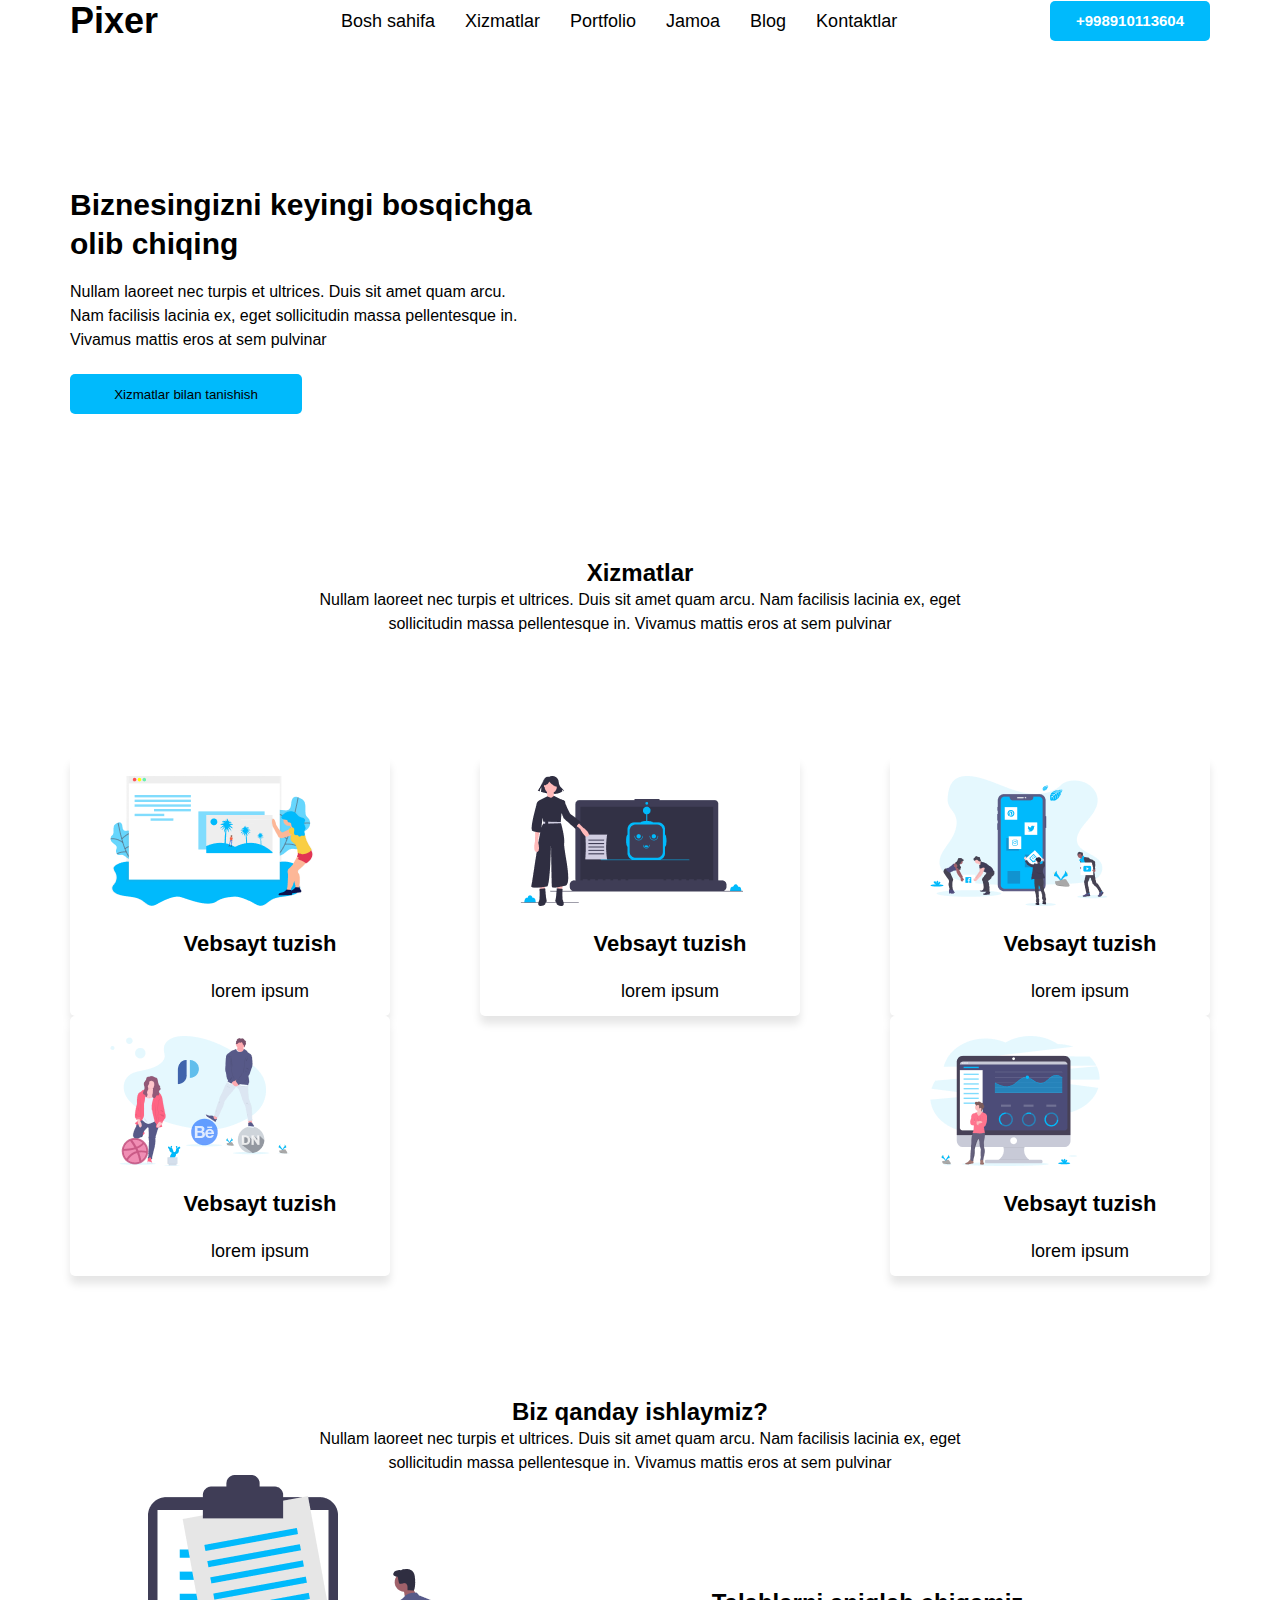
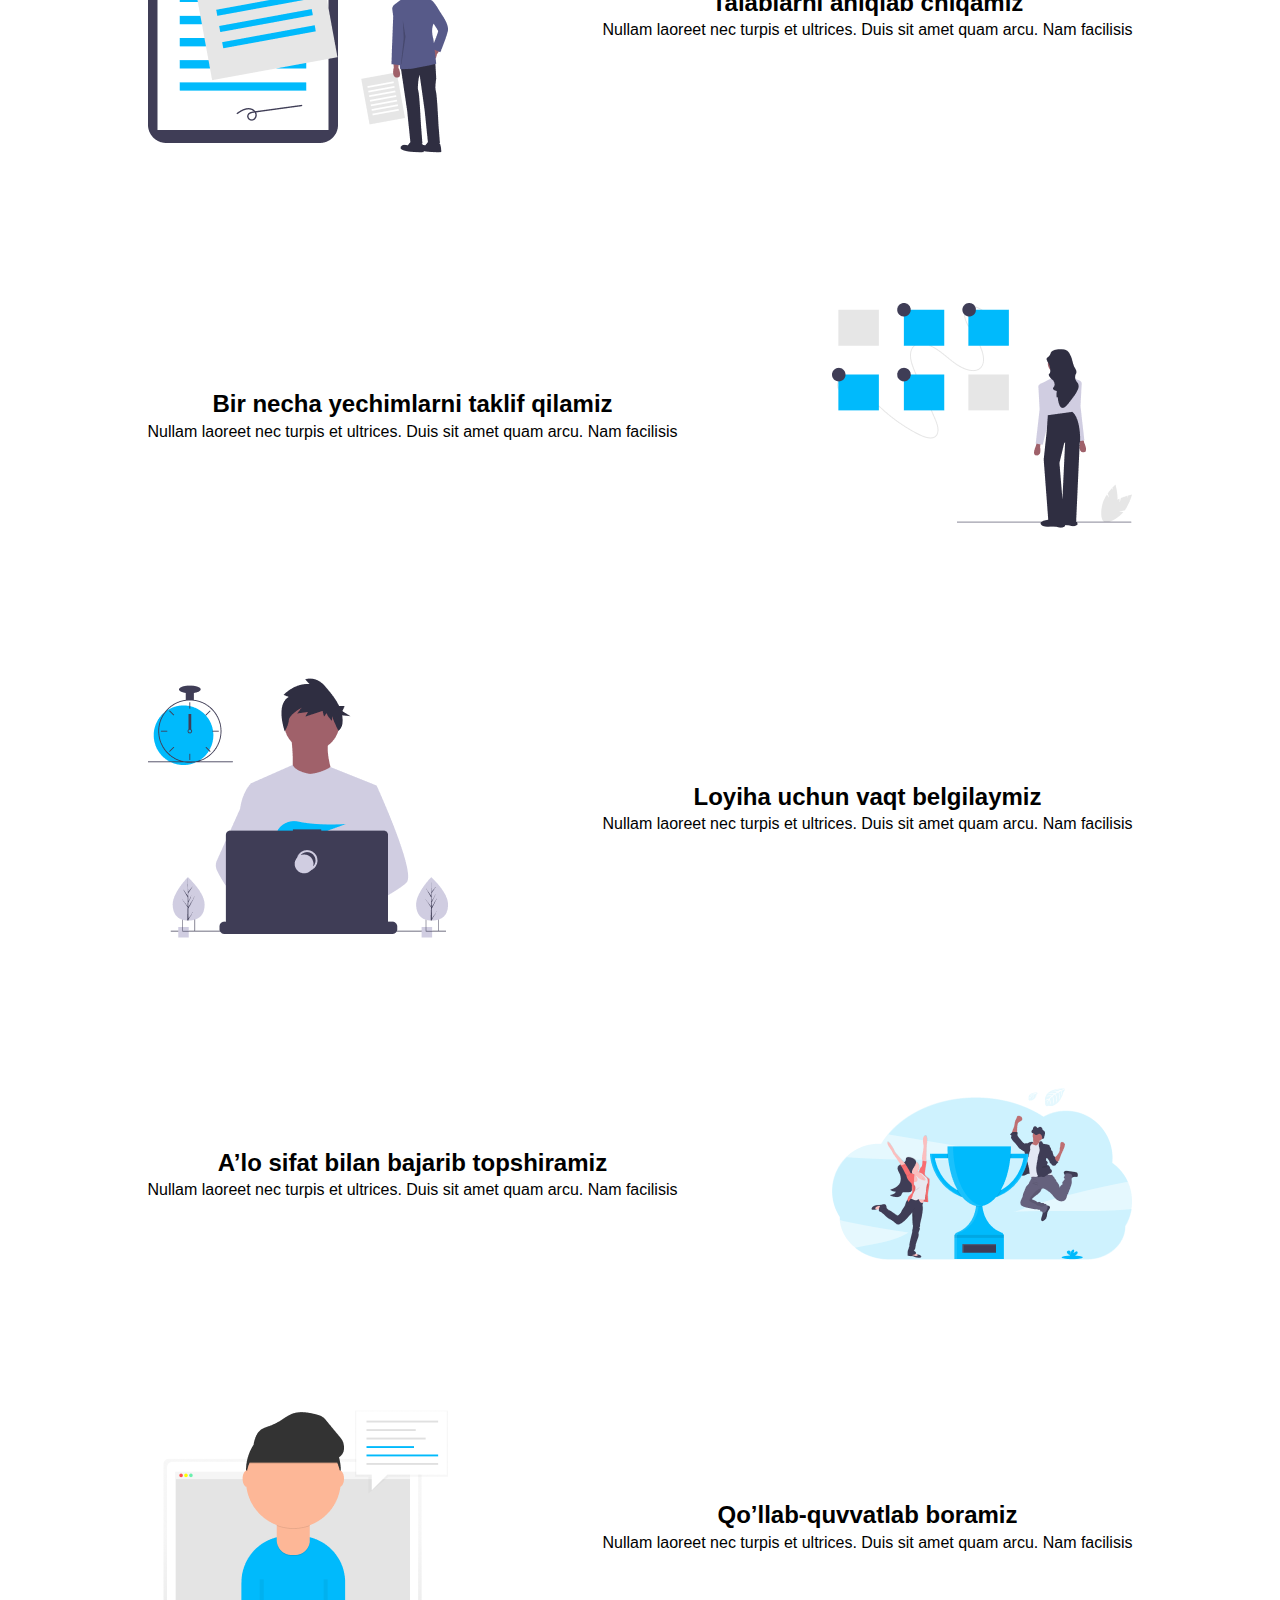
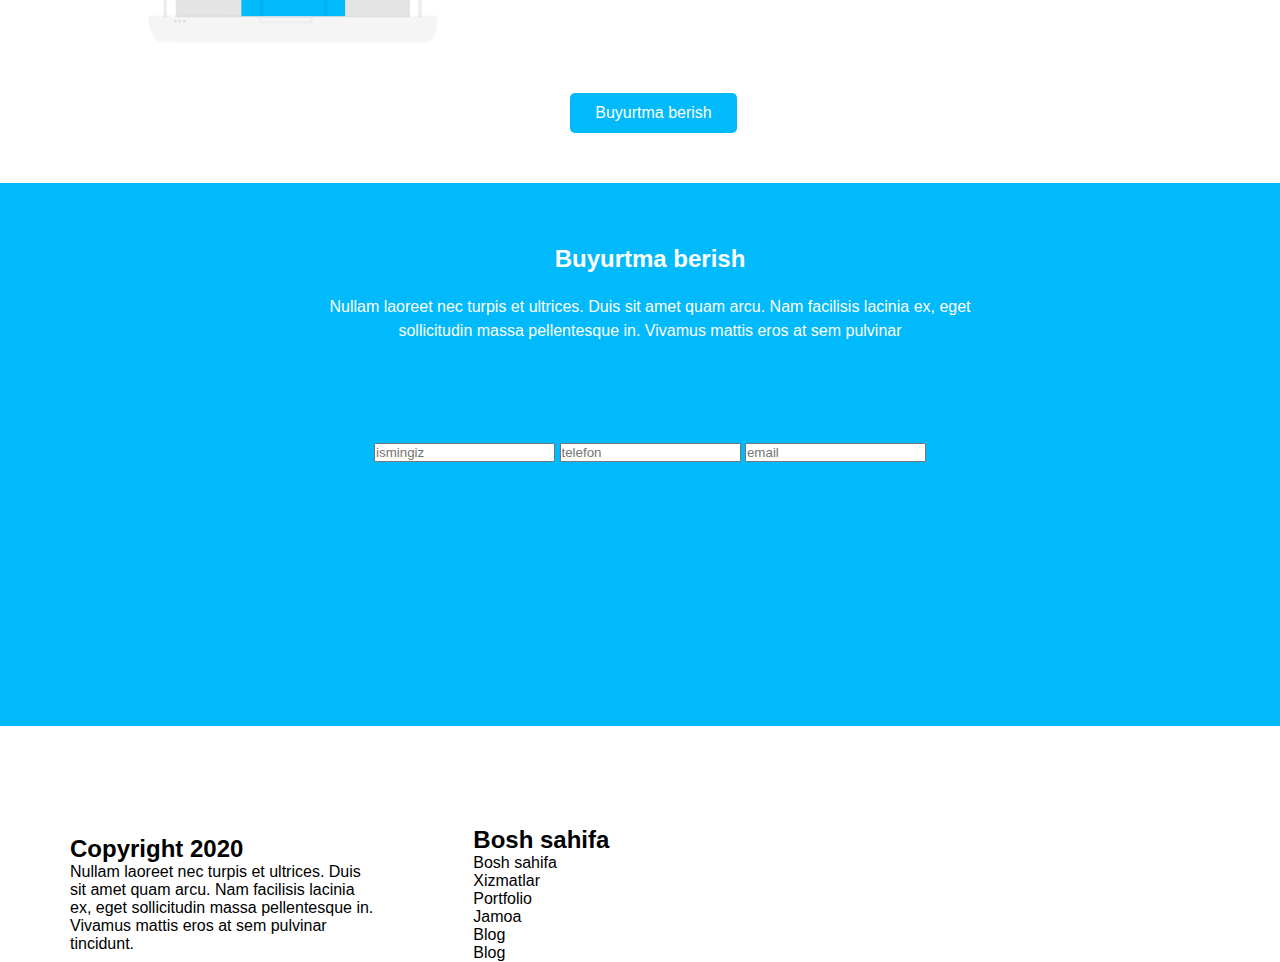
<file: index.html>
<!DOCTYPE html>
<html lang="en">
<head>
    <meta charset="UTF-8">
    <meta http-equiv="X-UA-Compatible" content="IE=edge">
    <meta name="viewport" content="width=device-width, initial-scale=1.0">
    <link rel="stylesheet" href="./css/style.css">
    <link rel="preconnect" href="https://fonts.googleapis.com">
    <link rel="preconnect" href="https://fonts.gstatic.com" crossorigin>
    <link rel="stylesheet" href="https://cdnjs.cloudflare.com/ajax/libs/font-awesome/6.3.0/css/all.min.css" integrity="sha512-SzlrxWUlpfuzQ+pcUCosxcglQRNAq/DZjVsC0lE40xsADsfeQoEypE+enwcOiGjk/bSuGGKHEyjSoQ1zVisanQ==" crossorigin="anonymous" referrerpolicy="no-referrer" />
    <title>Document</title>
</head>
<body>



    <nav class="navbar container flex_fox">
      <h1>Pixer</h1>
      <ul class="navbar_list flex_fox">
        <li>
            <a href="#">Bosh sahifa</a>
        </li>
        <li>
            <a href="./style.html">Xizmatlar</a>
        </li>
        <li>
            <a href="#">Portfolio</a>
        </li>
        <li>
            <a href="#">Jamoa</a>
        </li>
        <li>
            <a href="#">Blog</a>
        </li>
        <li>
            <a href="#">Kontaktlar</a>
        </li>
      </ul>
      <button>+998910113604</button>
    </nav>


    <header class="header container flex_fox">
      <div>
        <h2>Biznesingizni keyingi bosqichga
            olib chiqing</h2>
            <p>Nullam laoreet nec turpis et ultrices. Duis sit amet quam arcu. Nam facilisis lacinia ex, eget sollicitudin massa pellentesque in. Vivamus mattis eros at sem pulvinar</p>
            <button>Xizmatlar bilan tanishish</button>
      </div>
      <iframe width="560" height="315" src="https://www.youtube.com/embed/4Xid3Nz3UHs?start=22" title="YouTube video player" frameborder="0" allow="accelerometer; autoplay; clipboard-write; encrypted-media; gyroscope; picture-in-picture; web-share" allowfullscreen></iframe>
    </header>
    
   

   <section class="section container ">
    <h2>Xizmatlar</h2>
    <p>Nullam laoreet nec turpis et ultrices. Duis sit amet quam arcu. Nam facilisis lacinia ex, eget <br>
        sollicitudin massa pellentesque in. Vivamus mattis eros at sem pulvinar</p>
        <div class="circuit flex_fox">
            <div class="range">
                <img src="./img/website-illustration.png" alt="">
                <h2>Vebsayt tuzish</h2>
                <p>lorem ipsum</p>
            </div>
            <div class="range">
                <img src="./img/bot-illustration.png" alt="">
                <h2>Vebsayt tuzish</h2>
                <p>lorem ipsum</p>
            </div>
            <div class="range">
                <img src="./img/smm-illustration.png" alt="">
                <h2>Vebsayt tuzish</h2>
                <p>lorem ipsum</p>
            </div>
            <div class="range">
                <img src="./img/design-illustration.png" alt="">
                <h2>Vebsayt tuzish</h2>
                <p>lorem ipsum</p>
            </div>
            <div class="range">
                <img src="./img/crm-illustration.png" alt="">
                <h2>Vebsayt tuzish</h2>
                <p>lorem ipsum</p>
            </div>
        </div>
        
</section>


  <main class="main container">
    <h2>Biz qanday ishlaymiz?</h2>
    <p>Nullam laoreet nec turpis et ultrices. Duis sit amet quam arcu. Nam facilisis lacinia ex, eget <br>sollicitudin massa pellentesque in. Vivamus mattis eros at sem pulvinar</p>
     <div class="require navbar-item">
        <img src="./img/step-illlustration.png" alt="">
        <div>
            <h2>Talablarni aniqlab chiqamiz</h2>
            <p>Nullam laoreet nec turpis et ultrices. Duis sit amet quam arcu. Nam facilisis</p>
        </div>
     </div>
     <div class="require1 navbar-item">
         <div>
             <h2>Bir necha yechimlarni taklif qilamiz</h2>
             <p>Nullam laoreet nec turpis et ultrices. Duis sit amet quam arcu. Nam facilisis</p>
            </div>
            <img src="./img/step-illlustration (1).png" alt="">
     </div>
     <div class="require1 navbar-item">
        <img src="./img/step-illustration.png" alt="">
        <div>
            <h2>Loyiha uchun vaqt belgilaymiz</h2>
            <p>Nullam laoreet nec turpis et ultrices. Duis sit amet quam arcu. Nam facilisis</p>
        </div>
     </div>
     <div class="require1 navbar-item">
         <div>
             <h2>A’lo sifat bilan bajarib topshiramiz</h2>
             <p>Nullam laoreet nec turpis et ultrices. Duis sit amet quam arcu. Nam facilisis</p>
            </div>
            <img src="./img/step-illustration (3).png" alt="">
     </div>
     <div class="require1 navbar-item">
        <img src="./img/step-illustration (4).png" alt="">
        <div>
            <h2>Qo’llab-quvvatlab boramiz</h2>
            <p>Nullam laoreet nec turpis et ultrices. Duis sit amet quam arcu. Nam facilisis</p>
        </div>
     </div>
     <button class="btn">Buyurtma berish</button>
  </main>


  <section class="section-main container">
   <div>
    <h2>Buyurtma berish</h2>
    <p>Nullam laoreet nec turpis et ultrices. Duis sit amet quam arcu. Nam facilisis lacinia ex, eget <br>sollicitudin massa pellentesque in. Vivamus mattis eros at sem pulvinar</p>
   </div>
   <div class="table">
    <form>
        <input type="text" placeholder="ismingiz">
        <input type="text" placeholder="telefon ">
        <input type="text" placeholder="email">
    </form>
   </div>
   
  </section>

 <footer class="guys container ">
  <div>
    <h2>Copyright 2020</h2>
    <p>Nullam laoreet nec turpis et ultrices. Duis <br> sit amet quam arcu. Nam facilisis lacinia <br> ex, eget sollicitudin massa pellentesque in. <br> Vivamus mattis eros at sem pulvinar <br> tincidunt.</p>
  </div>
   <ul>
    <h2>Bosh sahifa</h2>
    <li>
        Bosh sahifa
    </li>
    <li>
        Xizmatlar
    </li>
    <li>
        Portfolio
    </li>
    <li>
        Jamoa
    </li>
    <li>
        Blog
    </li>
    <li>
        Blog
    </li>
   </ul>
   <div>
        
   </div>

 </footer>




</body>
</html>
</file>
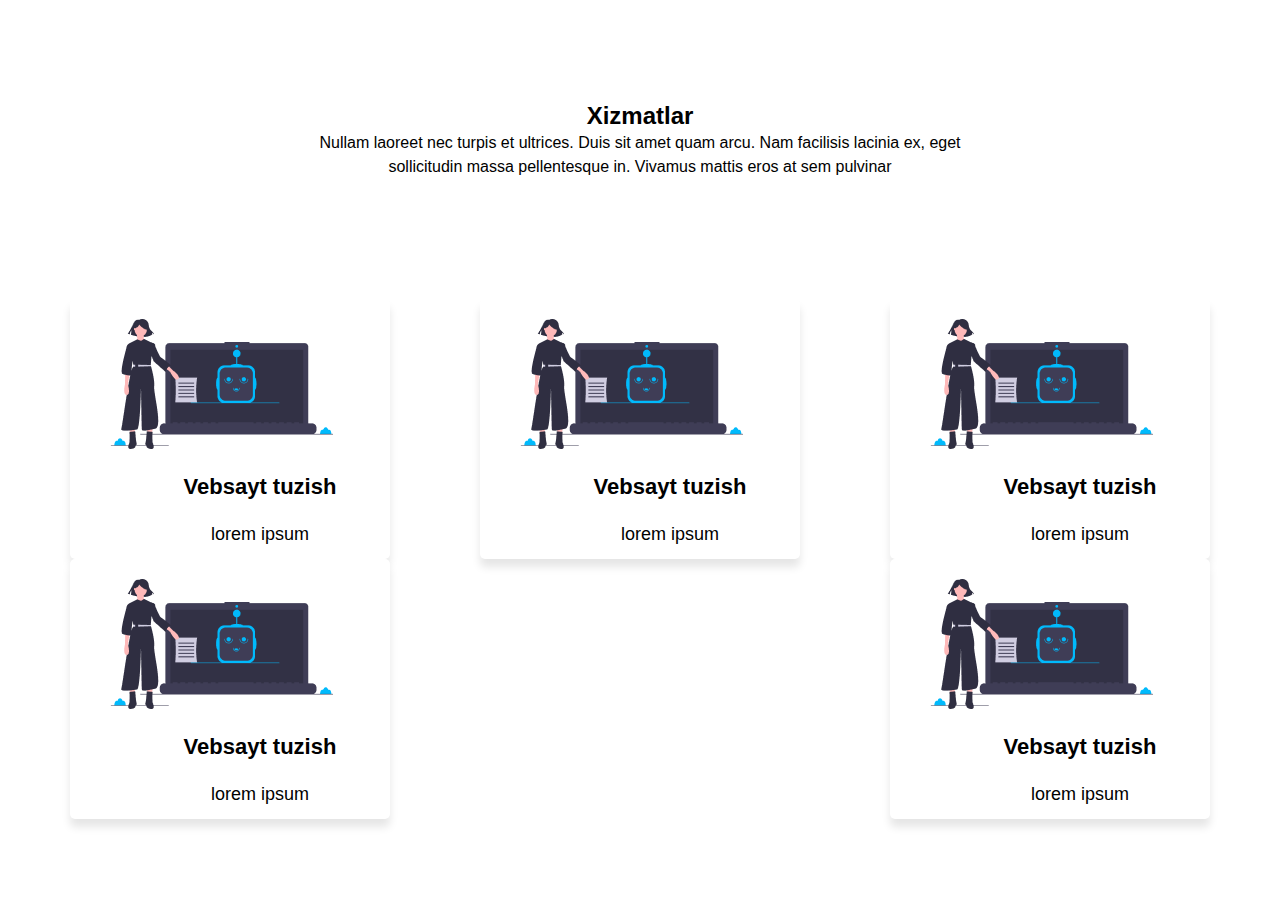
<file: style.html>
<!DOCTYPE html>
<html lang="en">
<head>
    <meta charset="UTF-8">
    <meta http-equiv="X-UA-Compatible" content="IE=edge">
    <meta name="viewport" content="width=device-width, initial-scale=1.0">
    <title>Document</title>
    <link rel="stylesheet" href="./css/style.css">
</head>
<body>
    


    <section class="section container ">
        <h2>Xizmatlar</h2>
        <p>Nullam laoreet nec turpis et ultrices. Duis sit amet quam arcu. Nam facilisis lacinia ex, eget <br>
            sollicitudin massa pellentesque in. Vivamus mattis eros at sem pulvinar</p>
            <div class="circuit flex_fox">
                <div class="range">
                    <img src="./img/bot-illustration.png" alt="">
                    <h2>Vebsayt tuzish</h2>
                    <p>lorem ipsum</p>
                </div>
                <div class="range">
                    <img src="./img/bot-illustration.png" alt="">
                    <h2>Vebsayt tuzish</h2>
                    <p>lorem ipsum</p>
                </div>
                <div class="range">
                    <img src="./img/bot-illustration.png" alt="">
                    <h2>Vebsayt tuzish</h2>
                    <p>lorem ipsum</p>
                </div>
                <div class="range">
                    <img src="./img/bot-illustration.png" alt="">
                    <h2>Vebsayt tuzish</h2>
                    <p>lorem ipsum</p>
                </div>
                <div class="range">
                    <img src="./img/bot-illustration.png" alt="">
                    <h2>Vebsayt tuzish</h2>
                    <p>lorem ipsum</p>
                </div>
                <!-- <button>Buyurtma berish</button>
                <p>Xizmatlar sahifasiga o’tish</p> -->
            </div>
    </section>
</body>
</html>
</file>
<file: css/style.css>
*{
    margin: 0;
    padding: 0;
    box-sizing: border-box;
}

.container{
    width: 1140px;
    margin: 0 auto;
}
ul,li{
    list-style: none;
}
.flex_fox{
    
    display: flex;
    align-items: center;
    justify-content: space-between;
}

.navbar_list{
    list-style: none;
}
.circuit{
    margin-top: 100px;
    padding: 20px 0px;
    display: flex;
   justify-content: space-between;
   align-items: center;
    flex-wrap: wrap-reverse;
}

body{
font-family: 'Open Sans', sans-serif
}

.navbar_list a{
    font-weight: 400;
    font-size: 18px;
    line-height: 24px;
    color: #000000;
    padding-left: 30px;
    text-decoration: none;
}

.navbar h1{
    font-size: 36px;
}

.navbar button{
    width: 160px;
    height: 40px;
    font-weight: 700;
font-size: 15px;
line-height: 24px;
color: #FFFFFF;
background: #00BAFC;
border-radius: 5px;
border: none;
}

.header h2{
    width: 470px;
    height: 80px;
    font-weight: 700;
font-size: 30px;
line-height: 130%;
color: #000000;
margin-bottom: 15px;
}

.header p{
    margin-bottom: 20px;
    width: 465px;
    height: 74px;
    font-weight: 400;
font-size: 16px;
line-height: 24px;
color: #000000;
}

.header button{
    width: 232px;
    height: 40px;
    background: #00BAFC;
border-radius: 5px;
border: none;
}

.header{
    margin-top: 100px;
}

.section h2{
    font-weight: 700;
font-size: 24px;
line-height: 130%;
text-align: center;
color: #000000;
}

.section p{
    font-weight: 400;
font-size: 16px;
line-height: 24px;
text-align: center;
color: #000000;
}

.range{
    padding: 20px 0px;
    width: 320px;
    height: 260px;
    background: #FFFFFF;
box-shadow: 0px 8px 8px rgba(0, 0, 0, 0.1);
border-radius: 5px;
}
.range img{
    padding-left: 40px;
}
.range h2{
    padding-left: 60px;
    margin-top: 20px;
    font-weight: 700;
font-size: 22px;
line-height: 130%;
text-align: center;
color: #000000;
margin-bottom: 20px;
}
.range p{
    padding-left: 60px;
    font-weight: 400;
font-size: 18px;
line-height: 24px;
text-align: center;
color: #000000;
}

.circuit{
    flex-wrap: wrap;
}

.section{
    margin-top: 100px;
}
.main h2{
    font-weight: 700;
font-size: 24px;
line-height: 130%;
text-align: center;
color: #000000;
}
.main p{
    font-weight: 400;
font-size: 16px;
line-height: 24px;
text-align: center;
color: #000000;
}
.main{
    margin-top: 100px;
}


.navbar-item{
    display: flex;
    align-items: center;
    justify-content: space-around;
}

.require1{
    padding-top: 150px;
}

.btn{
    background: #00BAFC;
border-radius: 5px;
color: #FFFFFF;
width: 167px;
height: 40px;
border: none;
margin-top: 50px;
font-size: 16px;
margin-left: 500px;
}

.section-main{
    margin-top: 50px;
    width: 1300px;
height: 543px;
background: #00BAFC;
}
.section-main div{
    text-align: center;
}

.section-main h2{
    padding-top: 60px;
    color: #FFFFFF;
    font-weight: 700;
font-size: 24px;
line-height: 130%;
margin-bottom: 20px;
}
.section-main p{
    font-weight: 400;
font-size: 16px;
line-height: 150%;
color: #FFFFFF;
}

/* .text-main{
    width: 300px;
    height: 56px;
   
} */

/* Footer qismi */

.text-main div{
    width: 300px;
    height: 56px;
    background: #F3F3F3;
border-radius: 5px;
}
footer{
  
    padding-top: 100px;
}
.fa-brands{
    color: black;
}

.telegram{
    display: flex;
}
.telegram p{
    margin-left: 20px;
}
.telegram1{
    display: flex;
}
.telegram1 p{
    margin-left: 20px;
}


.telegram-main div{
    display: flex;
    align-items: center;
}
.telegram-main div p{
    margin-left: 20px;
}

.unlock{
    display: flex;
    align-items: center;
}

.guys{
    display: flex;
    align-items: center;
}
.guys ul{
    padding-left: 100px;
}
.table{
    margin-top: 100px;
}
</file>
